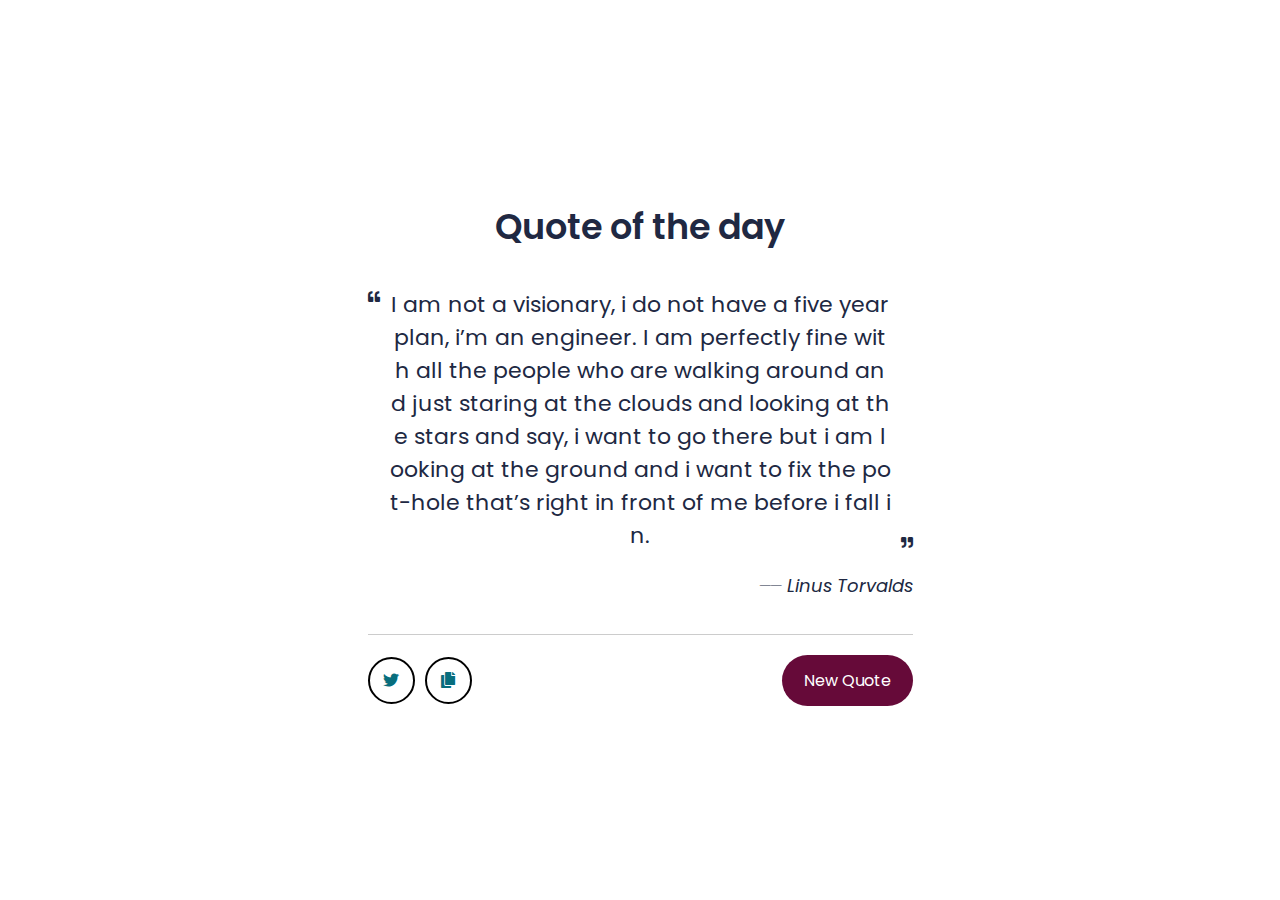
<file: SP2_Project_Quote Generator/index.html>
<!DOCTYPE html>
<html lang="en" dir="ltr">

<head>
  <meta charset="utf-8">
  <title>Quotes generator</title>
  <link rel="stylesheet" href="style.css">
  <meta name="viewport" content="width=device-width, initial-scale=1.0">
  <link rel="stylesheet" href="https://cdnjs.cloudflare.com/ajax/libs/font-awesome/5.15.3/css/all.min.css" />
</head>

<body>
  <!-- <div class="start">
    <h3>Welcome to Quote Generator</h3>
  </div> -->
  <div id="wrapper">
    <header>
      Quote of the day
    </header>
    <div class="content">
      <div class="quote-area">
        <i class="fas fa-quote-left"></i>
        <p class="quote">I am not a visionary, i do not have a five year plan, i’m an engineer.
          I am perfectly fine with all the people who are walking around and just staring at the clouds
          and looking at the stars and say, i want to go there but i am looking at the ground and
          i want to fix the pot-hole that’s right in front of me before i fall in. </p>
        <i class="fas fa-quote-right"></i>
      </div>
      <div class="author">
        <span>__</span>
        <span class="name"> Linus Torvalds</span>
      </div>
    </div>
    <div class="buttons">
      <div class="features">
        <ul>
          <li class="twitter">
            <i class="fab fa-twitter"></i>
          </li>
          <li class="copy">
            <i class="fas fa-copy"></i>
          </li>
        </ul>
        <button>New Quote</button>
      </div>
    </div>
  </div>
  <script src="script.js"></script>
</body>

</html>
</file>
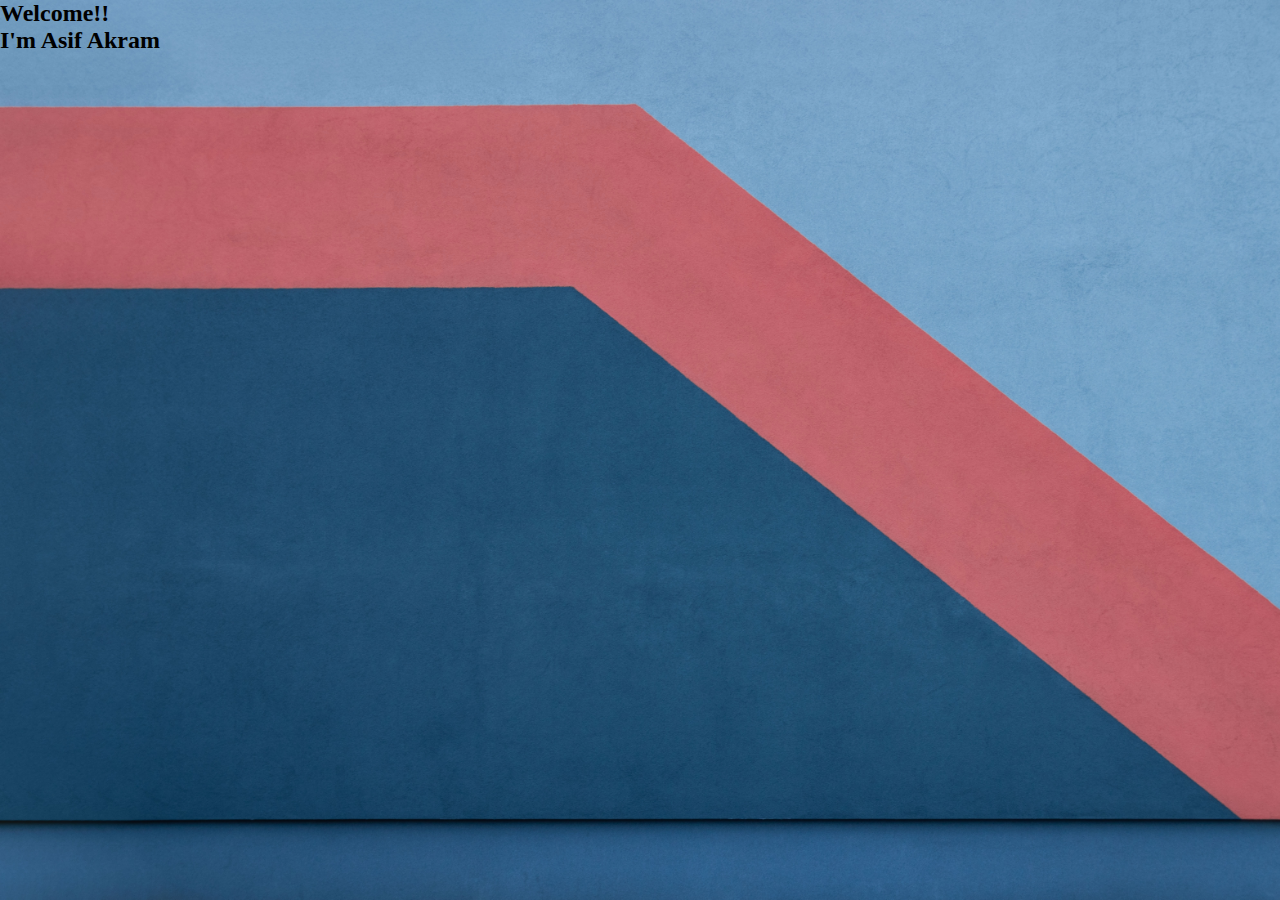
<file: Personal Portfolio.html>
<!DOCTYPE html>
<html lang="en">
<head>
    <meta charset="UTF-8">
    <meta http-equiv="X-UA-Compatible" content="IE=edge">
    <meta name="viewport" content="width=device-width, initial-scale=1.0">
    <title>Personal Website</title>
    <link rel="stylesheet" href="Portfulio.css">
</head>
<body>
    <h2 class="wlc">Welcome!!</h2>  
    <h2 class="name">I'm Asif Akram</h2>
</body>
</html>
</file>
<file: SP2_Project_Quote Generator/style.css>
@import url('https://fonts.googleapis.com/css2?family=Poppins:wght@400;500;600;700&display=swap');

* {
  margin: 0;
  padding: 0;
  box-sizing: border-box;
  font-family: 'Poppins', serif;
}

/* logo test */
.logo {
  width: 140px;
  float: left;
}

body {
  display: flex;
  align-items: center;
  justify-content: center;
  min-height: 100vh;
  background-image: url("https://source.unsplash.com/1920x1080/?black mountain");
}

#wrapper {
  width: 605px;
  background-color: rgba(255,255,255,.45);
  border-radius: 15px;
  padding: 30px 30px 25px;
}

header,
.content :where(i, p, span) {
  color: #202842;
}

header {
  font-size: 35px;
  font-weight: 600;
  text-align: center;
}

#wrapper .content {
  margin: 35px 0;
}

.content .quote-area {
  display: flex;
  justify-content: center;
}

.quote-area i {
  font-size: 12px;
}

.quote-area i:first-child {
  margin: 3px 10px 0 0;
}

.quote-area i:last-child {
  display: flex;
  margin: 0 0 3px 10px;
  align-items: flex-end;
}

.quote-area .quote {
  font-size: 22px;
  text-align: center;
  word-break: break-all;
}

.content .author {
  display: flex;
  font-size: 18px;
  margin-top: 20px;
  font-style: italic;
  justify-content: flex-end;
}

.author span:first-child {
  margin: -7px 5px 0 0;
  font-family: monospace;
}

#wrapper .buttons {
  border-top: 1px solid #ccc;
}

.buttons .features {
  display: flex;
  margin-top: 20px;
  align-items: center;
  justify-content: space-between;
}

.features ul {
  display: flex;
}

.features ul li {
  margin: 0 5px;
  height: 47px;
  width: 47px;
  display: flex;
  cursor: pointer;
  color: #086E7D;
  list-style: none;
  border-radius: 50%;
  align-items: center;
  justify-content: center;
  border: 2px solid #000000;
  transition: all 0.3s ease;
}

.features ul li:first-child {
  margin-left: 0;
}

ul li:is(:hover, .active) {
  color: #fff;
  background: #410c69;
}

.buttons button {
  border: none;
  color: #fff;
  outline: none;
  font-size: 16px;
  cursor: pointer;
  padding: 13px 22px;
  border-radius: 30px;
  background: #660a39;
  box-shadow: 10px 9px -5 12px black;
}

.buttons button.loading {
  opacity: 0.8;
  pointer-events: none;
}
</file>
<file: Portfulio.css>
*{
    margin: 0%;
    padding: 0%;
}
body{
    background-image: url(./Images/moodybg.jpg);
    background-size: cover;
    height: 100vh;
    background-repeat: repeat;
}
</file>
